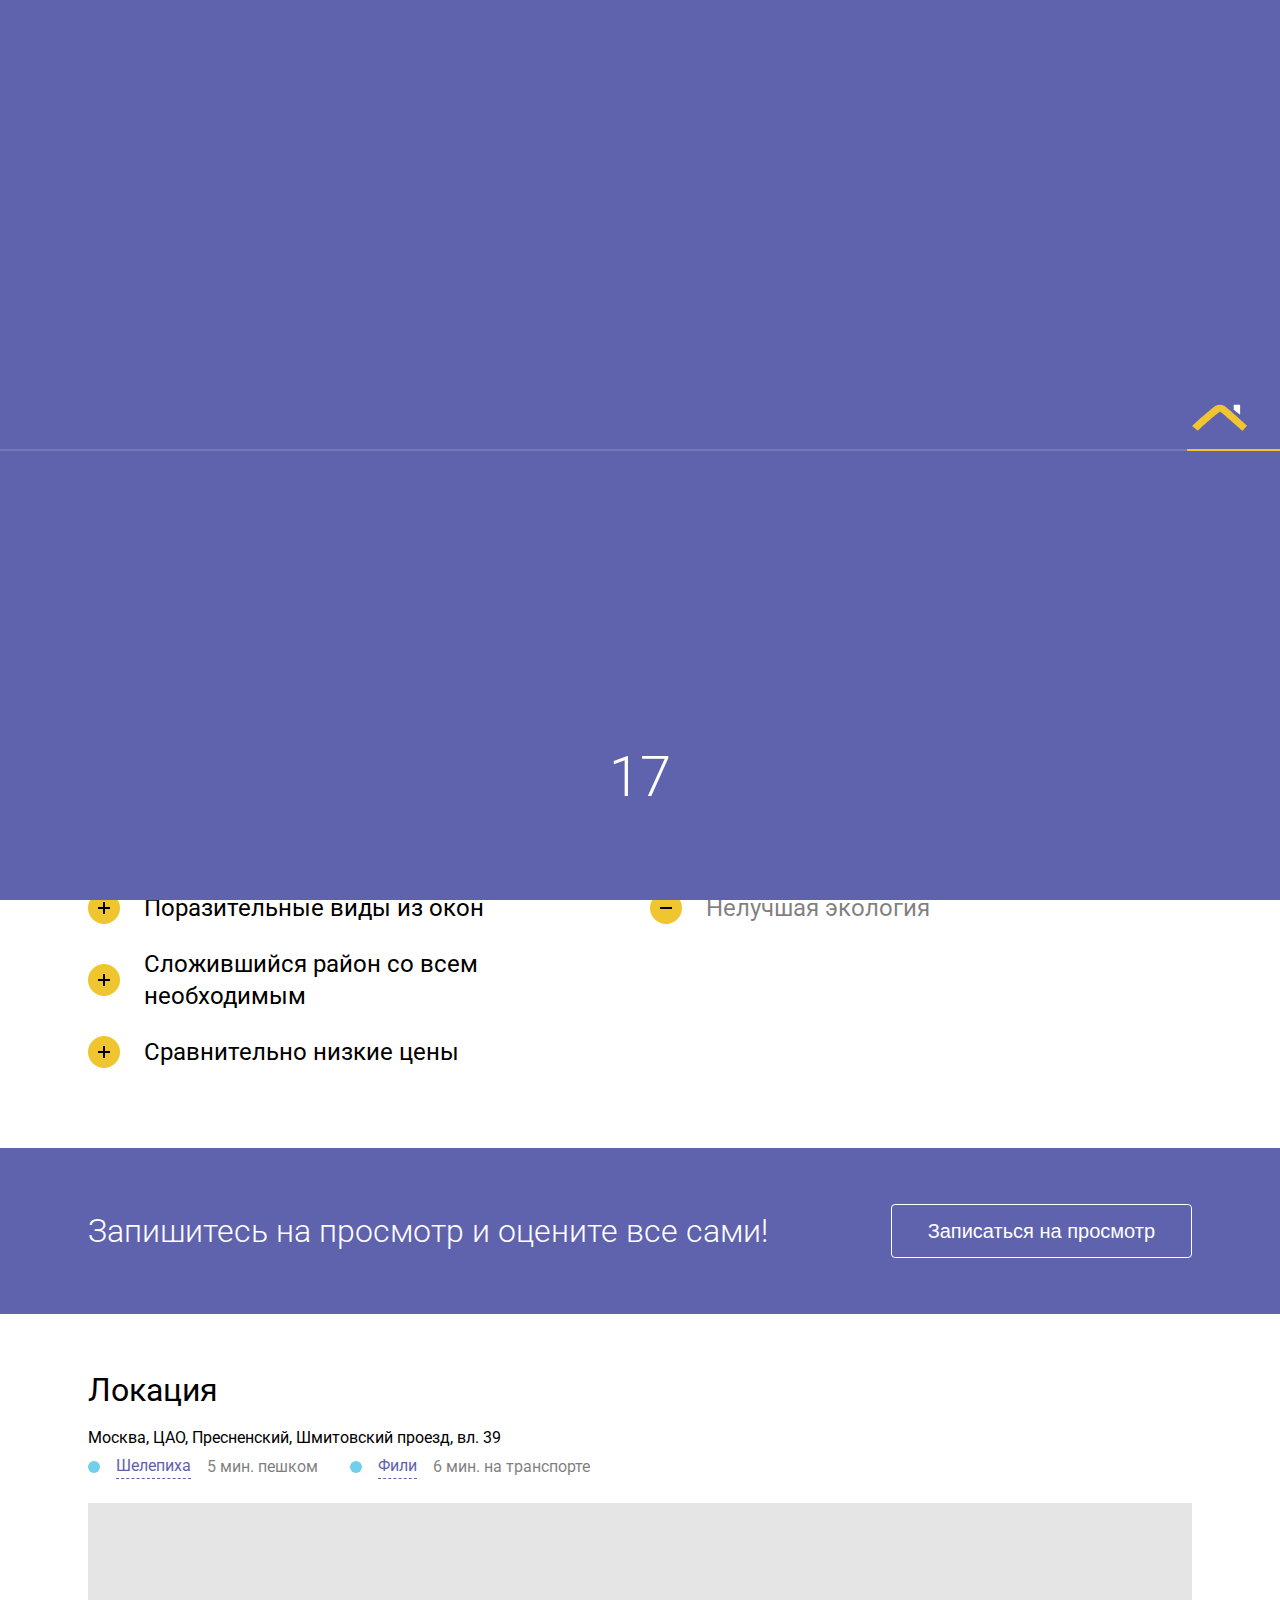
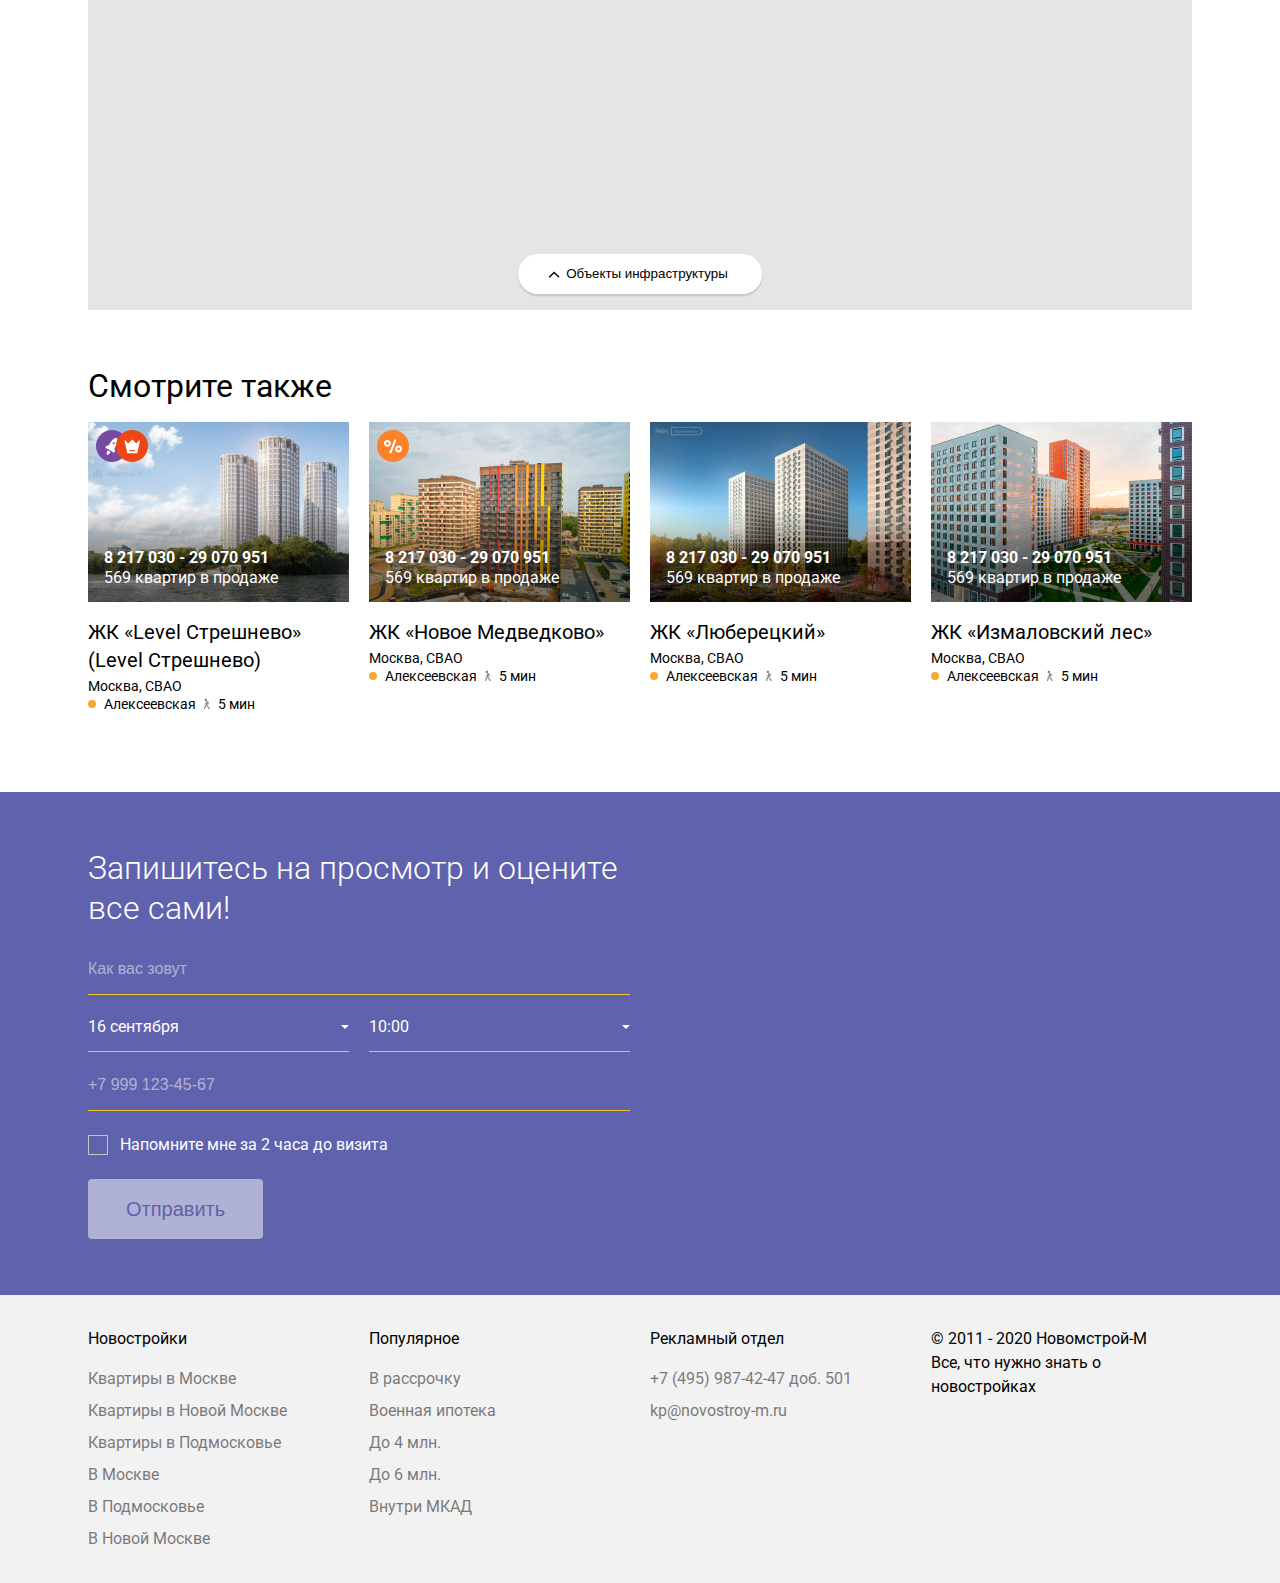
<file: index.html>
<!doctype html>
<html lang="ru">
<head>
	<meta charset="utf-8">
    <meta http-equiv="X-UA-Compatible" content="IE=edge">
    <meta name="viewport" content="width=device-width, initial-scale=1">
	<meta name="theme-color" content="#5f62fa">
	<meta name="apple-mobile-web-app-status-bar-style" content="#5f62fa" />
	<meta name="format-detection" content="telephone=no" />
	<meta name="description" content="Description">
	<meta name="keywords" content="key, words">

	<title>Home</title>
	<link rel="stylesheet" href="css/style.min.css">
	<script src="js/jquery-3.5.1.min.js"></script>
	<script src="js/jquery.maskedinput.min.js"></script>
</head>

<body class="loading">
	<div class="rt-loader">
		<div class="rt-loader__bar">
			
		</div>
		<div class="rt-loader__progress">
			<div class="rt-loader__logo"></div>
		</div>
		<div class="rt-loader__percent"></div>
	</div>
	<header class="rt-header">
		<div class="rt-header__logo">
			<a href="#" class="rt-header__logolink"></a>
		</div>
		<div class="rt-header__menu">
			<ul class="rt-header__menulist">
				<li class="rt-header__menuitem">
					<a href="#" class="rt-header__menulink">Описание</a>
				</li>
				<li class="rt-header__menuitem">
					<a href="#" class="rt-header__menulink">Локация</a>
				</li>
				<li class="rt-header__menuitem">
					<a href="#" class="rt-header__menulink">Смотрите также</a>
				</li>
				<li class="rt-header__menuitem">
					<a href="#" class="rt-header__menulink rt-header__menulink--active">Запись на просмотр</a>
				</li>
			</ul>
			
		</div>
		<button type="button" class="rt-header__bar"></button>
	</header>
	<div class="rt-section rt-section--bg-purple">
		<div class="rt-slider">
			<div class="rt-slider__container">
				<div class="rt-slider__slide">
					<div class="rt-slider__caption">
						<div class="rt-slider__title">Многофункциональный жилой квартал HEADLINER</div>
						<span class="rt-slider__subtitle">Сдача - 4 кв. 2022, есть данные</span>
					</div>
					<img src="images/slide-1.jpg" alt="" class="rt-slider__image" />
				</div>
				<div class="rt-slider__slide">
					<div class="rt-slider__caption">
						<div class="rt-slider__title">Slide 2</div>
						<span class="rt-slider__subtitle">Сдача - 4 кв. 2022, есть данные</span>
					</div>
					<img src="images/slide-2.jpg" alt="" class="rt-slider__image" />
				</div>
				<div class="rt-slider__slide">
					<div class="rt-slider__caption">
						<div class="rt-slider__title">Slide 3</div>
						<span class="rt-slider__subtitle">Сдача - 4 кв. 2022, есть данные</span>
					</div>
					<img src="images/slide-1.jpg" alt="" class="rt-slider__image" />
				</div>
				<div class="rt-slider__slide">
					<div class="rt-slider__caption">
						<div class="rt-slider__title">Slide 4</div>
						<span class="rt-slider__subtitle">Сдача - 4 кв. 2022, есть данные</span>
					</div>
					<img src="images/slide-2.jpg" alt="" class="rt-slider__image" />
				</div>
				<div class="rt-slider__slide">
					<div class="rt-slider__caption">
						<div class="rt-slider__title">Slide 5</div>
						<span class="rt-slider__subtitle">Сдача - 4 кв. 2022, есть данные</span>
					</div>
					<img src="images/slide-1.jpg" alt="" class="rt-slider__image" />
				</div>
			</div>
			<div class="rt-slider__nav">
				<ul class="rt-slider__navlist">
					<li class="rt-slider__navitem rt-slider__navitem--active">
						<a href="#" class="rt-slider__navlink"></a>
					</li>
					<li class="rt-slider__navitem">
						<a href="#" class="rt-slider__navlink"></a>
					</li>
					<li class="rt-slider__navitem">
						<a href="#" class="rt-slider__navlink"></a>
					</li>
					<li class="rt-slider__navitem">
						<a href="#" class="rt-slider__navlink"></a>
					</li>
					<li class="rt-slider__navitem">
						<a href="#" class="rt-slider__navlink"></a>
					</li>
				</ul>
			</div>
		</div>
	</div>
	<div class="rt-section rt-sm-pv-8 rt-md-pv-12 rt-lg-pv-14">
		<div class="rt-container">
			<div class="rt-row">
				<div class="rt-col-4">
					<div class="rt-tabs">
						<div class="rt-tabs__header">
							<div class="rt-tabs__scroller">
								<ul class="rt-tabs__list">
									<li class="rt-tabs__item rt-tabs__item--active">
										<a href="#tab-1" class="rt-tabs__link">Плюсы и минусы</a>
									</li>
									<li class="rt-tabs__item">
										<a href="#tab-2" class="rt-tabs__link">Аэротур</a>
									</li>
									<li class="rt-tabs__item">
										<a href="#tab-3" class="rt-tabs__link">Планировки</a>
									</li>
									<li class="rt-tabs__item">
										<a href="#tab-4" class="rt-tabs__link">Застройщик</a>
									</li>
								</ul>
							
							</div>
						
						</div>
						<div class="rt-tabs__content">
							<div class="rt-tabs__tab rt-tabs__tab--active" id="tab-1">
								<div class="rt-row">
									<div class="rt-col-1 rt-col-md-2 rt-col-lg-2">
										<ul class="rt-list-pm rt-list-pm--plus">
											<li class="rt-list-pm__item">Приврекательная архитекутра</li>
											<li class="rt-list-pm__item">Большой выбор квартир</li>
											<li class="rt-list-pm__item">Поразительные виды из окон</li>
											<li class="rt-list-pm__item">Сложившийся район со всем необходимым</li>
											<li class="rt-list-pm__item">Сравнительно низкие цены</li>
										</ul>
									</div>
									<div class="rt-col-1 rt-col-md-2 rt-col-lg-2">
										<ul class="rt-list-pm rt-list-pm--minus">
											<li class="rt-list-pm__item">Недостаток собственной инфраструктуры</li>
											<li class="rt-list-pm__item">Частые пробки вокруг</li>
											<li class="rt-list-pm__item">Нелучшая экология</li>
										</ul>
									</div>
								</div>
							</div>
							<div class="rt-tabs__tab" id="tab-2">Tab 2</div>
							<div class="rt-tabs__tab" id="tab-3">Tab 3</div>
							<div class="rt-tabs__tab" id="tab-4">Tab 4</div>
						</div>
					</div>
				</div>
			</div>
		</div>
	</div>
	<div class="rt-section rt-section--bg-purple rt-sm-pv-8 rt-md-pv-12 rt-lg-pv-14">
		<div class="rt-container">
			<div class="rt-row">
				<div class="rt-col-lg-4">
					<div class="rt-cta">
						<div class="rt-cta__text">
							Запишитесь на просмотр и оцените все сами!
						</div>
						<button type="button" class="rt-cta__button">Записаться на просмотр</button>
					</div>
				</div>
			</div>
		</div>
	</div>
	<div class="rt-section rt-sm-pt-8 rt-md-pt-12 rt-lg-pt-14">
		<div class="rt-container">
			<div class="rt-row">
				<div class="rt-col-1 rt-col-md-2 rt-col-lg-4">
					<div class="rt-section__title">Локация</div>
				</div>
				<div class="rt-col-1 rt-col-md-2 rt-col-lg-4">
					<div class="rt-location__address">Москва, ЦАО, Пресненский, Шмитовский проезд, вл. 39</div>
				</div>
				<div class="rt-col-1 rt-col-md-2 rt-col-lg-4">
					<div class="rt-location__distance">
						<div class="rt-location__metro rt-location__metro--lblue">
							<a href="#" class="rt-location__link">Шелепиха</a>
							<span class="rt-location__time">5 мин. пешком</span>
						</div>
						<div class="rt-location__metro rt-location__metro--lblue">
							<a href="#" class="rt-location__link">Фили</a>
							<span class="rt-location__time">6 мин. на транспорте</span>
						</div>
					</div>
				</div>
			</div>
		</div>
	</div>
	<div class="rt-map">
		<div class="rt-map__placeholder">
			<script async src="https://api-maps.yandex.ru/services/constructor/1.0/js/?um=constructor%3Ad7cacf31368c9d6804cde7a53b078598e60991da3026c1674d7686fd5ce61ed7&amp;lang=ru_RU&amp;scroll=true"></script>
			<div class="rt-map__filter rt-map__filter--hidden">
				<div class="rt-map__list">
					<div class="rt-map__scroll">
					<div class="rt-field rt-mb-5">
						<label class="rt-checkbox rt-checkbox--white">
							<input type="checkbox" class="rt-checkbox__input" checked>
							<span class="rt-checkbox__thumb"></span>
							<span class="rt-checkbox__text">Школы</span>
						</label>

					</div>
					<div class="rt-field rt-mb-5">
						<label class="rt-checkbox rt-checkbox--white">
							<input type="checkbox" class="rt-checkbox__input" checked>
							<span class="rt-checkbox__thumb"></span>
							<span class="rt-checkbox__text">Аптеки</span>
						</label>

					</div>
					<div class="rt-field rt-mb-5">
						<label class="rt-checkbox rt-checkbox--white">
							<input type="checkbox" class="rt-checkbox__input">
							<span class="rt-checkbox__thumb"></span>
							<span class="rt-checkbox__text">Высшие учебные заведения</span>
						</label>

					</div>
					<div class="rt-field rt-mb-5">
						<label class="rt-checkbox rt-checkbox--white">
							<input type="checkbox" class="rt-checkbox__input">
							<span class="rt-checkbox__thumb"></span>
							<span class="rt-checkbox__text">Больницы</span>
						</label>

					</div>
					<div class="rt-field rt-mb-5">
						<label class="rt-checkbox rt-checkbox--white">
							<input type="checkbox" class="rt-checkbox__input" checked>
							<span class="rt-checkbox__thumb"></span>
							<span class="rt-checkbox__text">Магазины</span>
						</label>

					</div>
					<div class="rt-field rt-mb-5">
						<label class="rt-checkbox rt-checkbox--white">
							<input type="checkbox" class="rt-checkbox__input" checked>
							<span class="rt-checkbox__thumb"></span>
							<span class="rt-checkbox__text">Фитнес</span>
						</label>

					</div>
					<div class="rt-field rt-mb-5">
						<label class="rt-checkbox rt-checkbox--white">
							<input type="checkbox" class="rt-checkbox__input" checked>
							<span class="rt-checkbox__thumb"></span>
							<span class="rt-checkbox__text">Фитнес</span>
						</label>

					</div>
					<div class="rt-field rt-mb-5">
						<label class="rt-checkbox rt-checkbox--white">
							<input type="checkbox" class="rt-checkbox__input" checked>
							<span class="rt-checkbox__thumb"></span>
							<span class="rt-checkbox__text">Фитнес</span>
						</label>

					</div>
					<div class="rt-field rt-mb-5">
						<label class="rt-checkbox rt-checkbox--white">
							<input type="checkbox" class="rt-checkbox__input" checked>
							<span class="rt-checkbox__thumb"></span>
							<span class="rt-checkbox__text">Фитнес</span>
						</label>

					</div>
					<div class="rt-field rt-mb-5">
						<label class="rt-checkbox rt-checkbox--white">
							<input type="checkbox" class="rt-checkbox__input" checked>
							<span class="rt-checkbox__thumb"></span>
							<span class="rt-checkbox__text">Фитнес</span>
						</label>

					</div>
					<div class="rt-field rt-mb-5">
						<label class="rt-checkbox rt-checkbox--white">
							<input type="checkbox" class="rt-checkbox__input" checked>
							<span class="rt-checkbox__thumb"></span>
							<span class="rt-checkbox__text">Фитнес</span>
						</label>

					</div>
					<div class="rt-field rt-mb-5">
						<label class="rt-checkbox rt-checkbox--white">
							<input type="checkbox" class="rt-checkbox__input" checked>
							<span class="rt-checkbox__thumb"></span>
							<span class="rt-checkbox__text">Фитнес</span>
						</label>

					</div>
					<div class="rt-field rt-mb-5">
						<label class="rt-checkbox rt-checkbox--white">
							<input type="checkbox" class="rt-checkbox__input" checked>
							<span class="rt-checkbox__thumb"></span>
							<span class="rt-checkbox__text">Фитнес</span>
						</label>

					</div>
					<div class="rt-field">
						<label class="rt-checkbox rt-checkbox--white">
							<input type="checkbox" class="rt-checkbox__input" checked>
							<span class="rt-checkbox__thumb"></span>
							<span class="rt-checkbox__text">Фитнес</span>
						</label>

					</div>
					</div>
				</div>
			</div>
			<button class="rt-map__button"><span class="rt-map__btn-text">Объекты инфраструктуры</span></button>
		</div>
	</div>
	<div class="rt-section rt-sm-pb-8 rt-md-pb-12 rt-lg-pb-14">
		<div class="rt-container">
			<div class="rt-row">
				<div class="rt-col-lg-4">
					<div class="rt-section__title">Смотрите также</div>
				</div>
				<div class="rt-col-1 rt-col-md-1 rt-col-lg-1">
					<div class="rt-card">
						<a href="#" class="rt-card__picture">
							<div class="rt-card__bages">
								<div class="rt-bage">
									<div class="rt-bage__icon rt-bage__icon--roket"></div>
									<div class="rt-bage__text">Text bage</div>
								</div>
								<div class="rt-bage">
									<div class="rt-bage__icon rt-bage__icon--crown"></div>
									<div class="rt-bage__text">Text bage</div>
								</div>
							</div>
							<div class="rt-card__meta">
								<div class="rt-card__price">8 217 030 - 29 070 951</div>
								<div class="rt-card__count">569 квартир в продаже</div>
							</div>
							<img src="images/r-1.png" alt="ЖК &laquo;Level Стрешнево&raquo; (Level Стрешнево)" class="rt-card__image" />
							<div class="rt-card__overlay"></div>
						</a>
						<a href="#" class="rt-card__title">ЖК &laquo;Level Стрешнево&raquo; (Level Стрешнево)</a>
						<div class="rt-card__location">Москва, СВАО</div>
						<div class="rt-card__metro">
							<div class="rt-card__name rt-card__name--marker rt-card__name--orange">Алексеевская</div>
							<div class="rt-card__distance">5 мин</div>
						</div>
					</div>
				</div>
				<div class="rt-col-1 rt-col-md-1 rt-col-lg-1">
					<div class="rt-card">
						<a href="#" class="rt-card__picture">
							<div class="rt-card__bages">
								<div class="rt-bage">
									<div class="rt-bage__icon rt-bage__icon--sale"></div>
									<div class="rt-bage__text">Действуют скидки</div>
								</div>
							</div>
							<div class="rt-card__meta">
								<div class="rt-card__price">8 217 030 - 29 070 951</div>
								<div class="rt-card__count">569 квартир в продаже</div>
							</div>
							<img src="images/r-2.png" alt="ЖК &laquo;Новое Медведково&raquo;" class="rt-card__image" />
							<div class="rt-card__overlay"></div>
						</a>
						<a href="#" class="rt-card__title">ЖК &laquo;Новое Медведково&raquo;</a>
						<div class="rt-card__location">Москва, СВАО</div>
						<div class="rt-card__metro">
							<div class="rt-card__name rt-card__name--marker rt-card__name--orange">Алексеевская</div>
							<div class="rt-card__distance">5 мин</div>
						</div>
					</div>
				</div>
				<div class="rt-col-1 rt-col-md-1 rt-col-lg-1">
					<div class="rt-card">
						<a href="#" class="rt-card__picture">
							<div class="rt-card__bages">
							
							</div>
							<div class="rt-card__meta">
								<div class="rt-card__price">8 217 030 - 29 070 951</div>
								<div class="rt-card__count">569 квартир в продаже</div>
							</div>
							<img src="images/r-3.png" alt="ЖК &laquo;Люберецкий&raquo;" class="rt-card__image" />
							<div class="rt-card__overlay"></div>
						</a>
						<a href="#" class="rt-card__title">ЖК &laquo;Люберецкий&raquo;</a>
						<div class="rt-card__location">Москва, СВАО</div>
						<div class="rt-card__metro">
							<div class="rt-card__name rt-card__name--marker rt-card__name--orange">Алексеевская</div>
							<div class="rt-card__distance">5 мин</div>
						</div>
					</div>
				</div>
				<div class="rt-col-1 rt-col-md-1 rt-col-lg-1">
					<div class="rt-card">
						<a href="#" class="rt-card__picture">
							<div class="rt-card__bages">
							
							</div>
							<div class="rt-card__meta">
								<div class="rt-card__price">8 217 030 - 29 070 951</div>
								<div class="rt-card__count">569 квартир в продаже</div>
							</div>
							<img src="images/r-4.png" alt="ЖК &laquo;Измаловский лес&raquo;" class="rt-card__image" />
							<div class="rt-card__overlay"></div>
						</a>
						<a href="#" class="rt-card__title">ЖК &laquo;Измаловский лес&raquo;</a>
						<div class="rt-card__location">Москва, СВАО</div>
						<div class="rt-card__metro">
							<div class="rt-card__name rt-card__name--marker rt-card__name--orange">Алексеевская</div>
							<div class="rt-card__distance">5 мин</div>
						</div>
					</div>
				</div>
			
			</div>
		</div>
	</div>
	<div class="rt-section rt-section--bg-purple rt-sm-pv-8 rt-md-pv-12 rt-lg-pv-14">
		<div class="rt-splash"	>
			<div class="rt-splash__wrapper">
				<div class="rt-splash__icon">
				<div class="rt-checkmark">
					<div class="rt-checkmark__sign"></div>
					<div class="rt-checkmark__circle rt-checkmark__circle--top rt-checkmark__circle--a-50"></div>
					<div class="rt-checkmark__overlay"></div>
					<div class="rt-checkmark__circle rt-checkmark__circle--bottom rt-checkmark__circle--a-100"></div>
				</div>
				</div>
				<div class="rt-splash__text">
					<div class="rt-splash__title">Вы успешно записались на просмотр в ЖК Headliner!</div>
					<div class="rt-splash__subtitle">Мы ждем вас 16 сентября в 16:00</div>
				</div>
			</div>
		</div>
		<div class="rt-container">
			<div class="rt-row">
				<div class="rt-col-1 rt-col-md-2 rt-col-lg-2">
					<div class="rt-recorrding">
						<div class="rt-recording__title">
							Запишитесь на просмотр и оцените все сами!
						</div>
						<div class="rt-recording__form">
							<form id="form">
								<div class="rt-row">
									<div class="rt-col-1 rt-col-md-2 rt-col-lg-2">
										<div class="rt-field rt-mb-2">
											<input type="text" name="name" placeholder="Как вас зовут" class="rt-field__input" autocomplete="off" />
										</div>
									</div>
									<div class="rt-col-1 rt-col-md-1 rt-col-lg-1">
										<div class="rt-field rt-mb-2">
											<div class="rt-select">
												<select name="date">
													<option value="16-09-2020" selected>16 сентября</option>
													<option value="17-09-2020">17 сентября</option>
													<option value="18-09-2020">18 сентября</option>
													<option value="19-09-2020">19 сентября</option>
													<option value="20-09-2020">20 сентября</option>
													<option value="21-09-2020">21 сентября</option>
													<option value="22-09-2020">22 сентября</option>
													<option value="23-09-2020">23 сентября</option>
												</select>
											</div>
										</div>
									</div>
									<div class="rt-col-1 rt-col-md-1 rt-col-lg-1">
										<div class="rt-field rt-mb-2">
											<div class="rt-select">
												<select name="time">
													<option value="10">10:00</option>
													<option value="12">12:00</option>
													<option value="14">14:00</option>
													<option value="16">16:00</option>
													<option value="18">18:00</option>
													<option value="20">20:00</option>
												</select>

											</div>
										</div>
									</div>
									<div class="rt-col-1 rt-col-md-2 rt-col-lg-2">
										<div class="rt-field rt-mb-6">
											<input type="text" name="phone" placeholder="Ваш телефон" class="rt-field__input" autocomplete="off" />
										</div>
									</div>
									<div class="rt-col-1 rt-col-md-2 rt-col-lg-2">
										<div class="rt-field rt-mb-6">
											<label class="rt-checkbox rt-checkbox--yellow">
												<input type="checkbox" class="rt-checkbox__input">
												<span class="rt-checkbox__thumb"></span>
												<span class="rt-checkbox__text">Напомните мне за 2 часа до визита</span>
											</label>

										</div>
									</div>
									<div class="rt-col-1 rt-col-md-2 rt-col-lg-2">
										<div class="rt-field">
											<button type="button" class="rt-button" data-action="submit-form" disabled>Отправить</button>
										</div>
									</div>
								</div>
							</form>
						</div>
					
					</div>
				</div>
			</div>
		</div>
	</div>
	<footer class="rt-footer">
		<div class="rt-container">
			<div class="rt-row">
				<div class="rt-col-1 rt-col-md-1 rt-col-lg-1">
					<div class="rt-footnav rt-footnav--collapsible">
						<h6 class="rt-footnav__title">Новостройки</h6>
						<ul class="rt-footnav__list">
							<li class="rt-footnav__item">
								<a href="#" class="rt-footnav__link">Квартиры в Москве</a>
							</li>
							<li class="rt-footnav__item">
								<a href="#" class="rt-footnav__link">Квартиры в Новой Москве</a>
							</li>
							<li class="rt-footnav__item">
								<a href="#" class="rt-footnav__link">Квартиры в Подмосковье</a>
							</li>
							<li class="rt-footnav__item">
								<a href="#" class="rt-footnav__link">В Москве</a>
							</li>
							<li class="rt-footnav__item">
								<a href="#" class="rt-footnav__link">В Подмосковье</a>
							</li>
							<li class="rt-footnav__item">
								<a href="#" class="rt-footnav__link">В Новой Москве</a>
							</li>
						</ul>
					</div>
					
				</div>
				<div class="rt-col-1 rt-col-md-1 rt-col-lg-1">
					<div class="rt-footnav rt-footnav--collapsible">
						<h6 class="rt-footnav__title">Популярное</h6>
						<ul class="rt-footnav__list">
							<li class="rt-footnav__item">
								<a href="#" class="rt-footnav__link">В рассрочку</a>
							</li>
							<li class="rt-footnav__item">
								<a href="#" class="rt-footnav__link">Военная ипотека</a>
							</li>
							<li class="rt-footnav__item">
								<a href="#" class="rt-footnav__link">До 4 млн.</a>
							</li>
							<li class="rt-footnav__item">
								<a href="#" class="rt-footnav__link">До 6 млн.</a>
							</li>
							<li class="rt-footnav__item">
								<a href="#" class="rt-footnav__link">Внутри МКАД</a>
							</li>
						</ul>
					</div>
				</div>
				<div class="rt-col-1 rt-col-md-1 rt-col-lg-1">
					<div class="rt-footnav">
						<h6 class="rt-footnav__title">Рекламный отдел</h6>
						<ul class="rt-footnav__list">
							<li class="rt-footnav__item">
								<a href="tel:+74959874247" class="rt-footnav__link">+7 (495) 987-42-47 доб. 501</a>
							</li>
							<li class="rt-footnav__item">
								<a href="mailto:kp@novostroy-m.ru?subject=Subject&body=Text" class="rt-footnav__link">kp@novostroy-m.ru</a>
							</li>
						</ul>
					</div>
				</div>
				<div class="rt-col-1 rt-col-md-1 rt-col-lg-1">
					<div class="rt-footcopy">
						<p>&copy; 2011 - 2020 Новомстрой-М<br>Все, что нужно знать о<br>новостройках</p>
					</div>
				</div>
			</div>
		</div>
	</footer>
	
	<script src="js/override.js"></script>
</body>
</html>
</file>
<file: css/style.min.css>
@import url("https://fonts.googleapis.com/css2?family=Roboto:wght@100;300;400&display=swap");*,*:before,*:after{box-sizing:border-box}html,body,div,span,object,iframe,figure,h1,h2,h3,h4,h5,h6,p,blockquote,pre,a,code,em,img,small,strike,strong,sub,sup,tt,b,u,i,ol,ul,li,fieldset,form,label,table,caption,tbody,tfoot,thead,tr,th,td,main,canvas,embed,footer,header,nav,section,video{margin:0;padding:0;border:0;font-size:100%;font:inherit;vertical-align:baseline;text-rendering:optimizeLegibility;-webkit-font-smoothing:subpixel-antialiased;-webkit-font-smoothing:antialiased;-moz-osx-font-smoothing:grayscale;text-size-adjust:none}footer,header,nav,section,main{display:block}html,body{height:100%;min-height:100%}body{line-height:1;background:#fff;font-family:Roboto;font-style:normal;font-weight:normal;font-size:16px;color:#000}body.loading{overflow:hidden}ol,ul{list-style:none}blockquote,q{quotes:none}blockquote:before,blockquote:after,q:before,q:after{content:"";content:none}table{border-collapse:collapse;border-spacing:0}input{-webkit-appearance:none;border-radius:0}input::-ms-clear{display:none}button{padding:0}a{text-decoration:none}input:focus,button:focus{outline:none}.rt-mt-0{margin-top:0px}.rt-mb-0{margin-bottom:0px}.rt-ml-0{margin-left:0px}.rt-mr-0{margin-right:0px}.rt-mt-1{margin-top:4px}.rt-mb-1{margin-bottom:4px}.rt-ml-1{margin-left:4px}.rt-mr-1{margin-right:4px}.rt-mt-2{margin-top:8px}.rt-mb-2{margin-bottom:8px}.rt-ml-2{margin-left:8px}.rt-mr-2{margin-right:8px}.rt-mt-3{margin-top:12px}.rt-mb-3{margin-bottom:12px}.rt-ml-3{margin-left:12px}.rt-mr-3{margin-right:12px}.rt-mt-4{margin-top:16px}.rt-mb-4{margin-bottom:16px}.rt-ml-4{margin-left:16px}.rt-mr-4{margin-right:16px}.rt-mt-5{margin-top:20px}.rt-mb-5{margin-bottom:20px}.rt-ml-5{margin-left:20px}.rt-mr-5{margin-right:20px}.rt-mt-6{margin-top:24px}.rt-mb-6{margin-bottom:24px}.rt-ml-6{margin-left:24px}.rt-mr-6{margin-right:24px}.rt-mt-7{margin-top:28px}.rt-mb-7{margin-bottom:28px}.rt-ml-7{margin-left:28px}.rt-mr-7{margin-right:28px}.rt-mt-8{margin-top:32px}.rt-mb-8{margin-bottom:32px}.rt-ml-8{margin-left:32px}.rt-mr-8{margin-right:32px}.rt-mt-9{margin-top:36px}.rt-mb-9{margin-bottom:36px}.rt-ml-9{margin-left:36px}.rt-mr-9{margin-right:36px}.rt-mt-10{margin-top:40px}.rt-mb-10{margin-bottom:40px}.rt-ml-10{margin-left:40px}.rt-mr-10{margin-right:40px}.rt-mt-11{margin-top:44px}.rt-mb-11{margin-bottom:44px}.rt-ml-11{margin-left:44px}.rt-mr-11{margin-right:44px}.rt-mt-12{margin-top:48px}.rt-mb-12{margin-bottom:48px}.rt-ml-12{margin-left:48px}.rt-mr-12{margin-right:48px}.rt-mt-13{margin-top:52px}.rt-mb-13{margin-bottom:52px}.rt-ml-13{margin-left:52px}.rt-mr-13{margin-right:52px}.rt-mt-14{margin-top:56px}.rt-mb-14{margin-bottom:56px}.rt-ml-14{margin-left:56px}.rt-mr-14{margin-right:56px}.rt-mt-15{margin-top:60px}.rt-mb-15{margin-bottom:60px}.rt-ml-15{margin-left:60px}.rt-mr-15{margin-right:60px}.rt-mt-16{margin-top:64px}.rt-mb-16{margin-bottom:64px}.rt-ml-16{margin-left:64px}.rt-mr-16{margin-right:64px}.rt-mt-17{margin-top:68px}.rt-mb-17{margin-bottom:68px}.rt-ml-17{margin-left:68px}.rt-mr-17{margin-right:68px}.rt-mt-18{margin-top:72px}.rt-mb-18{margin-bottom:72px}.rt-ml-18{margin-left:72px}.rt-mr-18{margin-right:72px}.rt-mt-19{margin-top:76px}.rt-mb-19{margin-bottom:76px}.rt-ml-19{margin-left:76px}.rt-mr-19{margin-right:76px}.rt-mt-20{margin-top:80px}.rt-mb-20{margin-bottom:80px}.rt-ml-20{margin-left:80px}.rt-mr-20{margin-right:80px}.rt-sm-pt-0{padding-top:0px}.rt-sm-pb-0{padding-bottom:0px}.rt-sm-pl-0{padding-left:0px}.rt-sm-pr-0{padding-right:0px}.rt-sm-pv-0{padding-top:0px;padding-bottom:0px}.rt-sm-ph-0{padding-left:0px;padding-left:0px}.rt-sm-pt-1{padding-top:4px}.rt-sm-pb-1{padding-bottom:4px}.rt-sm-pl-1{padding-left:4px}.rt-sm-pr-1{padding-right:4px}.rt-sm-pv-1{padding-top:4px;padding-bottom:4px}.rt-sm-ph-1{padding-left:4px;padding-left:4px}.rt-sm-pt-2{padding-top:8px}.rt-sm-pb-2{padding-bottom:8px}.rt-sm-pl-2{padding-left:8px}.rt-sm-pr-2{padding-right:8px}.rt-sm-pv-2{padding-top:8px;padding-bottom:8px}.rt-sm-ph-2{padding-left:8px;padding-left:8px}.rt-sm-pt-3{padding-top:12px}.rt-sm-pb-3{padding-bottom:12px}.rt-sm-pl-3{padding-left:12px}.rt-sm-pr-3{padding-right:12px}.rt-sm-pv-3{padding-top:12px;padding-bottom:12px}.rt-sm-ph-3{padding-left:12px;padding-left:12px}.rt-sm-pt-4{padding-top:16px}.rt-sm-pb-4{padding-bottom:16px}.rt-sm-pl-4{padding-left:16px}.rt-sm-pr-4{padding-right:16px}.rt-sm-pv-4{padding-top:16px;padding-bottom:16px}.rt-sm-ph-4{padding-left:16px;padding-left:16px}.rt-sm-pt-5{padding-top:20px}.rt-sm-pb-5{padding-bottom:20px}.rt-sm-pl-5{padding-left:20px}.rt-sm-pr-5{padding-right:20px}.rt-sm-pv-5{padding-top:20px;padding-bottom:20px}.rt-sm-ph-5{padding-left:20px;padding-left:20px}.rt-sm-pt-6{padding-top:24px}.rt-sm-pb-6{padding-bottom:24px}.rt-sm-pl-6{padding-left:24px}.rt-sm-pr-6{padding-right:24px}.rt-sm-pv-6{padding-top:24px;padding-bottom:24px}.rt-sm-ph-6{padding-left:24px;padding-left:24px}.rt-sm-pt-7{padding-top:28px}.rt-sm-pb-7{padding-bottom:28px}.rt-sm-pl-7{padding-left:28px}.rt-sm-pr-7{padding-right:28px}.rt-sm-pv-7{padding-top:28px;padding-bottom:28px}.rt-sm-ph-7{padding-left:28px;padding-left:28px}.rt-sm-pt-8{padding-top:32px}.rt-sm-pb-8{padding-bottom:32px}.rt-sm-pl-8{padding-left:32px}.rt-sm-pr-8{padding-right:32px}.rt-sm-pv-8{padding-top:32px;padding-bottom:32px}.rt-sm-ph-8{padding-left:32px;padding-left:32px}.rt-sm-pt-9{padding-top:36px}.rt-sm-pb-9{padding-bottom:36px}.rt-sm-pl-9{padding-left:36px}.rt-sm-pr-9{padding-right:36px}.rt-sm-pv-9{padding-top:36px;padding-bottom:36px}.rt-sm-ph-9{padding-left:36px;padding-left:36px}.rt-sm-pt-10{padding-top:40px}.rt-sm-pb-10{padding-bottom:40px}.rt-sm-pl-10{padding-left:40px}.rt-sm-pr-10{padding-right:40px}.rt-sm-pv-10{padding-top:40px;padding-bottom:40px}.rt-sm-ph-10{padding-left:40px;padding-left:40px}.rt-sm-pt-11{padding-top:44px}.rt-sm-pb-11{padding-bottom:44px}.rt-sm-pl-11{padding-left:44px}.rt-sm-pr-11{padding-right:44px}.rt-sm-pv-11{padding-top:44px;padding-bottom:44px}.rt-sm-ph-11{padding-left:44px;padding-left:44px}.rt-sm-pt-12{padding-top:48px}.rt-sm-pb-12{padding-bottom:48px}.rt-sm-pl-12{padding-left:48px}.rt-sm-pr-12{padding-right:48px}.rt-sm-pv-12{padding-top:48px;padding-bottom:48px}.rt-sm-ph-12{padding-left:48px;padding-left:48px}.rt-sm-pt-13{padding-top:52px}.rt-sm-pb-13{padding-bottom:52px}.rt-sm-pl-13{padding-left:52px}.rt-sm-pr-13{padding-right:52px}.rt-sm-pv-13{padding-top:52px;padding-bottom:52px}.rt-sm-ph-13{padding-left:52px;padding-left:52px}.rt-sm-pt-14{padding-top:56px}.rt-sm-pb-14{padding-bottom:56px}.rt-sm-pl-14{padding-left:56px}.rt-sm-pr-14{padding-right:56px}.rt-sm-pv-14{padding-top:56px;padding-bottom:56px}.rt-sm-ph-14{padding-left:56px;padding-left:56px}.rt-sm-pt-15{padding-top:60px}.rt-sm-pb-15{padding-bottom:60px}.rt-sm-pl-15{padding-left:60px}.rt-sm-pr-15{padding-right:60px}.rt-sm-pv-15{padding-top:60px;padding-bottom:60px}.rt-sm-ph-15{padding-left:60px;padding-left:60px}.rt-sm-pt-16{padding-top:64px}.rt-sm-pb-16{padding-bottom:64px}.rt-sm-pl-16{padding-left:64px}.rt-sm-pr-16{padding-right:64px}.rt-sm-pv-16{padding-top:64px;padding-bottom:64px}.rt-sm-ph-16{padding-left:64px;padding-left:64px}.rt-sm-pt-17{padding-top:68px}.rt-sm-pb-17{padding-bottom:68px}.rt-sm-pl-17{padding-left:68px}.rt-sm-pr-17{padding-right:68px}.rt-sm-pv-17{padding-top:68px;padding-bottom:68px}.rt-sm-ph-17{padding-left:68px;padding-left:68px}.rt-sm-pt-18{padding-top:72px}.rt-sm-pb-18{padding-bottom:72px}.rt-sm-pl-18{padding-left:72px}.rt-sm-pr-18{padding-right:72px}.rt-sm-pv-18{padding-top:72px;padding-bottom:72px}.rt-sm-ph-18{padding-left:72px;padding-left:72px}.rt-sm-pt-19{padding-top:76px}.rt-sm-pb-19{padding-bottom:76px}.rt-sm-pl-19{padding-left:76px}.rt-sm-pr-19{padding-right:76px}.rt-sm-pv-19{padding-top:76px;padding-bottom:76px}.rt-sm-ph-19{padding-left:76px;padding-left:76px}.rt-sm-pt-20{padding-top:80px}.rt-sm-pb-20{padding-bottom:80px}.rt-sm-pl-20{padding-left:80px}.rt-sm-pr-20{padding-right:80px}.rt-sm-pv-20{padding-top:80px;padding-bottom:80px}.rt-sm-ph-20{padding-left:80px;padding-left:80px}@media(min-width: 768px){.rt-md-pt-0{padding-top:0px}.rt-md-pb-0{padding-bottom:0px}.rt-md-pl-0{padding-left:0px}.rt-md-pr-0{padding-right:0px}.rt-md-pv-0{padding-top:0px;padding-bottom:0px}.rt-md-ph-0{padding-left:0px;padding-left:0px}.rt-md-pt-1{padding-top:4px}.rt-md-pb-1{padding-bottom:4px}.rt-md-pl-1{padding-left:4px}.rt-md-pr-1{padding-right:4px}.rt-md-pv-1{padding-top:4px;padding-bottom:4px}.rt-md-ph-1{padding-left:4px;padding-left:4px}.rt-md-pt-2{padding-top:8px}.rt-md-pb-2{padding-bottom:8px}.rt-md-pl-2{padding-left:8px}.rt-md-pr-2{padding-right:8px}.rt-md-pv-2{padding-top:8px;padding-bottom:8px}.rt-md-ph-2{padding-left:8px;padding-left:8px}.rt-md-pt-3{padding-top:12px}.rt-md-pb-3{padding-bottom:12px}.rt-md-pl-3{padding-left:12px}.rt-md-pr-3{padding-right:12px}.rt-md-pv-3{padding-top:12px;padding-bottom:12px}.rt-md-ph-3{padding-left:12px;padding-left:12px}.rt-md-pt-4{padding-top:16px}.rt-md-pb-4{padding-bottom:16px}.rt-md-pl-4{padding-left:16px}.rt-md-pr-4{padding-right:16px}.rt-md-pv-4{padding-top:16px;padding-bottom:16px}.rt-md-ph-4{padding-left:16px;padding-left:16px}.rt-md-pt-5{padding-top:20px}.rt-md-pb-5{padding-bottom:20px}.rt-md-pl-5{padding-left:20px}.rt-md-pr-5{padding-right:20px}.rt-md-pv-5{padding-top:20px;padding-bottom:20px}.rt-md-ph-5{padding-left:20px;padding-left:20px}.rt-md-pt-6{padding-top:24px}.rt-md-pb-6{padding-bottom:24px}.rt-md-pl-6{padding-left:24px}.rt-md-pr-6{padding-right:24px}.rt-md-pv-6{padding-top:24px;padding-bottom:24px}.rt-md-ph-6{padding-left:24px;padding-left:24px}.rt-md-pt-7{padding-top:28px}.rt-md-pb-7{padding-bottom:28px}.rt-md-pl-7{padding-left:28px}.rt-md-pr-7{padding-right:28px}.rt-md-pv-7{padding-top:28px;padding-bottom:28px}.rt-md-ph-7{padding-left:28px;padding-left:28px}.rt-md-pt-8{padding-top:32px}.rt-md-pb-8{padding-bottom:32px}.rt-md-pl-8{padding-left:32px}.rt-md-pr-8{padding-right:32px}.rt-md-pv-8{padding-top:32px;padding-bottom:32px}.rt-md-ph-8{padding-left:32px;padding-left:32px}.rt-md-pt-9{padding-top:36px}.rt-md-pb-9{padding-bottom:36px}.rt-md-pl-9{padding-left:36px}.rt-md-pr-9{padding-right:36px}.rt-md-pv-9{padding-top:36px;padding-bottom:36px}.rt-md-ph-9{padding-left:36px;padding-left:36px}.rt-md-pt-10{padding-top:40px}.rt-md-pb-10{padding-bottom:40px}.rt-md-pl-10{padding-left:40px}.rt-md-pr-10{padding-right:40px}.rt-md-pv-10{padding-top:40px;padding-bottom:40px}.rt-md-ph-10{padding-left:40px;padding-left:40px}.rt-md-pt-11{padding-top:44px}.rt-md-pb-11{padding-bottom:44px}.rt-md-pl-11{padding-left:44px}.rt-md-pr-11{padding-right:44px}.rt-md-pv-11{padding-top:44px;padding-bottom:44px}.rt-md-ph-11{padding-left:44px;padding-left:44px}.rt-md-pt-12{padding-top:48px}.rt-md-pb-12{padding-bottom:48px}.rt-md-pl-12{padding-left:48px}.rt-md-pr-12{padding-right:48px}.rt-md-pv-12{padding-top:48px;padding-bottom:48px}.rt-md-ph-12{padding-left:48px;padding-left:48px}.rt-md-pt-13{padding-top:52px}.rt-md-pb-13{padding-bottom:52px}.rt-md-pl-13{padding-left:52px}.rt-md-pr-13{padding-right:52px}.rt-md-pv-13{padding-top:52px;padding-bottom:52px}.rt-md-ph-13{padding-left:52px;padding-left:52px}.rt-md-pt-14{padding-top:56px}.rt-md-pb-14{padding-bottom:56px}.rt-md-pl-14{padding-left:56px}.rt-md-pr-14{padding-right:56px}.rt-md-pv-14{padding-top:56px;padding-bottom:56px}.rt-md-ph-14{padding-left:56px;padding-left:56px}.rt-md-pt-15{padding-top:60px}.rt-md-pb-15{padding-bottom:60px}.rt-md-pl-15{padding-left:60px}.rt-md-pr-15{padding-right:60px}.rt-md-pv-15{padding-top:60px;padding-bottom:60px}.rt-md-ph-15{padding-left:60px;padding-left:60px}.rt-md-pt-16{padding-top:64px}.rt-md-pb-16{padding-bottom:64px}.rt-md-pl-16{padding-left:64px}.rt-md-pr-16{padding-right:64px}.rt-md-pv-16{padding-top:64px;padding-bottom:64px}.rt-md-ph-16{padding-left:64px;padding-left:64px}.rt-md-pt-17{padding-top:68px}.rt-md-pb-17{padding-bottom:68px}.rt-md-pl-17{padding-left:68px}.rt-md-pr-17{padding-right:68px}.rt-md-pv-17{padding-top:68px;padding-bottom:68px}.rt-md-ph-17{padding-left:68px;padding-left:68px}.rt-md-pt-18{padding-top:72px}.rt-md-pb-18{padding-bottom:72px}.rt-md-pl-18{padding-left:72px}.rt-md-pr-18{padding-right:72px}.rt-md-pv-18{padding-top:72px;padding-bottom:72px}.rt-md-ph-18{padding-left:72px;padding-left:72px}.rt-md-pt-19{padding-top:76px}.rt-md-pb-19{padding-bottom:76px}.rt-md-pl-19{padding-left:76px}.rt-md-pr-19{padding-right:76px}.rt-md-pv-19{padding-top:76px;padding-bottom:76px}.rt-md-ph-19{padding-left:76px;padding-left:76px}.rt-md-pt-20{padding-top:80px}.rt-md-pb-20{padding-bottom:80px}.rt-md-pl-20{padding-left:80px}.rt-md-pr-20{padding-right:80px}.rt-md-pv-20{padding-top:80px;padding-bottom:80px}.rt-md-ph-20{padding-left:80px;padding-left:80px}}@media(min-width: 1144px){.rt-lg-pt-0{padding-top:0px}.rt-lg-pb-0{padding-bottom:0px}.rt-lg-pl-0{padding-left:0px}.rt-lg-pr-0{padding-right:0px}.rt-lg-pv-0{padding-top:0px;padding-bottom:0px}.rt-lg-ph-0{padding-left:0px;padding-right:0px}.rt-lg-pt-1{padding-top:4px}.rt-lg-pb-1{padding-bottom:4px}.rt-lg-pl-1{padding-left:4px}.rt-lg-pr-1{padding-right:4px}.rt-lg-pv-1{padding-top:4px;padding-bottom:4px}.rt-lg-ph-1{padding-left:4px;padding-right:4px}.rt-lg-pt-2{padding-top:8px}.rt-lg-pb-2{padding-bottom:8px}.rt-lg-pl-2{padding-left:8px}.rt-lg-pr-2{padding-right:8px}.rt-lg-pv-2{padding-top:8px;padding-bottom:8px}.rt-lg-ph-2{padding-left:8px;padding-right:8px}.rt-lg-pt-3{padding-top:12px}.rt-lg-pb-3{padding-bottom:12px}.rt-lg-pl-3{padding-left:12px}.rt-lg-pr-3{padding-right:12px}.rt-lg-pv-3{padding-top:12px;padding-bottom:12px}.rt-lg-ph-3{padding-left:12px;padding-right:12px}.rt-lg-pt-4{padding-top:16px}.rt-lg-pb-4{padding-bottom:16px}.rt-lg-pl-4{padding-left:16px}.rt-lg-pr-4{padding-right:16px}.rt-lg-pv-4{padding-top:16px;padding-bottom:16px}.rt-lg-ph-4{padding-left:16px;padding-right:16px}.rt-lg-pt-5{padding-top:20px}.rt-lg-pb-5{padding-bottom:20px}.rt-lg-pl-5{padding-left:20px}.rt-lg-pr-5{padding-right:20px}.rt-lg-pv-5{padding-top:20px;padding-bottom:20px}.rt-lg-ph-5{padding-left:20px;padding-right:20px}.rt-lg-pt-6{padding-top:24px}.rt-lg-pb-6{padding-bottom:24px}.rt-lg-pl-6{padding-left:24px}.rt-lg-pr-6{padding-right:24px}.rt-lg-pv-6{padding-top:24px;padding-bottom:24px}.rt-lg-ph-6{padding-left:24px;padding-right:24px}.rt-lg-pt-7{padding-top:28px}.rt-lg-pb-7{padding-bottom:28px}.rt-lg-pl-7{padding-left:28px}.rt-lg-pr-7{padding-right:28px}.rt-lg-pv-7{padding-top:28px;padding-bottom:28px}.rt-lg-ph-7{padding-left:28px;padding-right:28px}.rt-lg-pt-8{padding-top:32px}.rt-lg-pb-8{padding-bottom:32px}.rt-lg-pl-8{padding-left:32px}.rt-lg-pr-8{padding-right:32px}.rt-lg-pv-8{padding-top:32px;padding-bottom:32px}.rt-lg-ph-8{padding-left:32px;padding-right:32px}.rt-lg-pt-9{padding-top:36px}.rt-lg-pb-9{padding-bottom:36px}.rt-lg-pl-9{padding-left:36px}.rt-lg-pr-9{padding-right:36px}.rt-lg-pv-9{padding-top:36px;padding-bottom:36px}.rt-lg-ph-9{padding-left:36px;padding-right:36px}.rt-lg-pt-10{padding-top:40px}.rt-lg-pb-10{padding-bottom:40px}.rt-lg-pl-10{padding-left:40px}.rt-lg-pr-10{padding-right:40px}.rt-lg-pv-10{padding-top:40px;padding-bottom:40px}.rt-lg-ph-10{padding-left:40px;padding-right:40px}.rt-lg-pt-11{padding-top:44px}.rt-lg-pb-11{padding-bottom:44px}.rt-lg-pl-11{padding-left:44px}.rt-lg-pr-11{padding-right:44px}.rt-lg-pv-11{padding-top:44px;padding-bottom:44px}.rt-lg-ph-11{padding-left:44px;padding-right:44px}.rt-lg-pt-12{padding-top:48px}.rt-lg-pb-12{padding-bottom:48px}.rt-lg-pl-12{padding-left:48px}.rt-lg-pr-12{padding-right:48px}.rt-lg-pv-12{padding-top:48px;padding-bottom:48px}.rt-lg-ph-12{padding-left:48px;padding-right:48px}.rt-lg-pt-13{padding-top:52px}.rt-lg-pb-13{padding-bottom:52px}.rt-lg-pl-13{padding-left:52px}.rt-lg-pr-13{padding-right:52px}.rt-lg-pv-13{padding-top:52px;padding-bottom:52px}.rt-lg-ph-13{padding-left:52px;padding-right:52px}.rt-lg-pt-14{padding-top:56px}.rt-lg-pb-14{padding-bottom:56px}.rt-lg-pl-14{padding-left:56px}.rt-lg-pr-14{padding-right:56px}.rt-lg-pv-14{padding-top:56px;padding-bottom:56px}.rt-lg-ph-14{padding-left:56px;padding-right:56px}.rt-lg-pt-15{padding-top:60px}.rt-lg-pb-15{padding-bottom:60px}.rt-lg-pl-15{padding-left:60px}.rt-lg-pr-15{padding-right:60px}.rt-lg-pv-15{padding-top:60px;padding-bottom:60px}.rt-lg-ph-15{padding-left:60px;padding-right:60px}.rt-lg-pt-16{padding-top:64px}.rt-lg-pb-16{padding-bottom:64px}.rt-lg-pl-16{padding-left:64px}.rt-lg-pr-16{padding-right:64px}.rt-lg-pv-16{padding-top:64px;padding-bottom:64px}.rt-lg-ph-16{padding-left:64px;padding-right:64px}.rt-lg-pt-17{padding-top:68px}.rt-lg-pb-17{padding-bottom:68px}.rt-lg-pl-17{padding-left:68px}.rt-lg-pr-17{padding-right:68px}.rt-lg-pv-17{padding-top:68px;padding-bottom:68px}.rt-lg-ph-17{padding-left:68px;padding-right:68px}.rt-lg-pt-18{padding-top:72px}.rt-lg-pb-18{padding-bottom:72px}.rt-lg-pl-18{padding-left:72px}.rt-lg-pr-18{padding-right:72px}.rt-lg-pv-18{padding-top:72px;padding-bottom:72px}.rt-lg-ph-18{padding-left:72px;padding-right:72px}.rt-lg-pt-19{padding-top:76px}.rt-lg-pb-19{padding-bottom:76px}.rt-lg-pl-19{padding-left:76px}.rt-lg-pr-19{padding-right:76px}.rt-lg-pv-19{padding-top:76px;padding-bottom:76px}.rt-lg-ph-19{padding-left:76px;padding-right:76px}.rt-lg-pt-20{padding-top:80px}.rt-lg-pb-20{padding-bottom:80px}.rt-lg-pl-20{padding-left:80px}.rt-lg-pr-20{padding-right:80px}.rt-lg-pv-20{padding-top:80px;padding-bottom:80px}.rt-lg-ph-20{padding-left:80px;padding-right:80px}}.rt-align-center{align-items:center}.rt-container{width:100%;margin-right:auto;margin-left:auto;padding-right:24px;padding-left:24px}@media (min-width: 768px){.rt-container{max-width:724px;padding-right:10px;padding-left:10px}}@media (min-width: 1144px){.rt-container{max-width:1124px}}.rt-row{display:flex;flex-wrap:wrap;margin-right:-24px;margin-left:-24px;position:relative}@media(min-width: 768px){.rt-row{margin-right:-10px;margin-left:-10px}}.rt-col-0,.rt-col-md-0,.rt-col-lg-0,.rt-col-1,.rt-col-md-1,.rt-col-lg-1,.rt-col-2,.rt-col-md-2,.rt-col-lg-2,.rt-col-3,.rt-col-md-3,.rt-col-lg-3,.rt-col-4,.rt-col-md-4,.rt-col-lg-4{position:relative;width:100%;padding-right:24px;padding-left:24px}@media(min-width: 768px){.rt-col-0,.rt-col-md-0,.rt-col-lg-0,.rt-col-1,.rt-col-md-1,.rt-col-lg-1,.rt-col-2,.rt-col-md-2,.rt-col-lg-2,.rt-col-3,.rt-col-md-3,.rt-col-lg-3,.rt-col-4,.rt-col-md-4,.rt-col-lg-4{padding-right:10px;padding-left:10px}}.rt-col-0{flex:0 0 100%;max-width:100%}.rt-col-1{flex:0 0 100%;max-width:100%}@media(min-width: 768px){.rt-col-md-0{flex:0 0 0px;max-width:0px}.rt-col-sm--offset-0{margin-left:0px}.rt-col-md-1{flex:0 0 362px;max-width:362px}.rt-col-sm--offset-1{margin-left:362px}.rt-col-md-2{flex:0 0 724px;max-width:724px}.rt-col-sm--offset-2{margin-left:724px}}@media(min-width: 1144px){.rt-col-lg-0{flex:0 0 0px;max-width:0px}.rt-col-lg--offset-0{margin-left:0px}.rt-col-lg-1{flex:0 0 281px;max-width:281px}.rt-col-lg--offset-1{margin-left:281px}.rt-col-lg-2{flex:0 0 562px;max-width:562px}.rt-col-lg--offset-2{margin-left:562px}.rt-col-lg-3{flex:0 0 843px;max-width:843px}.rt-col-lg--offset-3{margin-left:843px}.rt-col-lg-4{flex:0 0 1124px;max-width:1124px}.rt-col-lg--offset-4{margin-left:1124px}}.rt-loader{position:fixed;top:0;left:0;bottom:0;right:0;background:#5f62ac;z-index:200;transform:scaleX(-1)}.rt-loader__bar{height:1px;background:rgba(255,255,255,0.3);width:100%;position:absolute;top:50%;transform:translateY(-50%);left:0;z-index:1}.rt-loader__progress{border-bottom:2px solid #f0c630;width:0;min-width:64px;position:absolute;top:50%;transform:translateY(-50%) scaleX(-1);left:0;margin:-32px 0 0 0;z-index:1}.rt-loader__percent{position:absolute;bottom:95px;font-weight:300;font-size:56px;line-height:56px;left:50%;transform:translateX(-50%) scaleX(-1);color:#fff}.rt-loader__logo{width:64px;height:64px;background-image:url(../images/sprite.svg#logo);background-position:center center;background-repeat:no-repeat;background-size:55px 27px;animation:fadeIn .3s linear}@keyframes fadeIn{0%{opacity:0}100%{opacity:1}}.rt-header{position:absolute;top:0;left:0;right:0;padding:0 24px;display:flex;justify-content:space-between;z-index:1;border-bottom:1px solid rgba(255,255,255,0.3);align-items:center}@media(min-width: 768px){.rt-header{padding:0 24px}}.rt-header__logolink{display:block;width:28px;height:14px;background-image:url(../images/sprite.svg#logo);background-position:center center;background-repeat:no-repeat}@media(min-width: 768px){.rt-header__logolink{width:55px;height:27px}}.rt-header__menu{display:none;position:absolute;top:100%;left:0;right:0;background:#4a439d;padding:32px 24px}@media(min-width: 768px){.rt-header__menu{display:block !important;padding:0;background:transparent;position:relative}}@media(min-width: 768px){.rt-header__menulist{display:flex}}.rt-header__menuitem{margin:0 0 16px 0}.rt-header__menuitem:last-child{margin:0}@media(min-width: 768px){.rt-header__menuitem{margin:0 0 0 40px}.rt-header__menuitem:last-child{margin:0 0 0 40px}}.rt-header__menulink{display:block;color:#fff;line-height:16px;position:relative;transition:all .3s ease}@media(min-width: 768px){.rt-header__menulink{padding:32px 0}.rt-header__menulink::before{opacity:0;content:""}.rt-header__menulink:hover::before,.rt-header__menulink--active::before{content:"";display:block;width:100%;height:2px;background:#f0c630;position:absolute;bottom:-1px;left:0;transition:all .3s ease;opacity:1}}.rt-header__bar{border:none;background-color:transparent;height:32px;width:32px;background-image:url(../images/sprite.svg#bar);background-position:center center;background-repeat:no-repeat;background-size:22px 18px;cursor:pointer;margin:8px 0}@media(min-width: 768px){.rt-header__bar{display:none}}.rt-header__bar--close{background-color:#f0c630;background-image:url(../images/sprite.svg#times);background-position:center center;background-repeat:no-repeat}.rt-slider{padding:49px 0 0 0;overflow:hidden}@media(min-width: 768px){.rt-slider{margin-left:calc((100% - 724px) / 2 + 10px);padding:0}}@media(min-width: 1144px){.rt-slider{margin-left:calc((100% - 1124px) / 2 + 10px)}}.rt-slider__slide{display:none;position:absolute;top:0;left:0;width:100%;height:100%}.rt-slider__container{margin-left:50%;height:232px;position:relative}@media(min-width: 768px){.rt-slider__container{height:496px;margin-left:181px}}@media(min-width: 1144px){.rt-slider__container{height:528px;margin-left:281px}}.rt-slider__picture{height:100%;width:100%}.rt-slider__image{height:100%;width:100%;object-fit:cover}.rt-slider__caption{position:absolute;color:#fff;top:48px;left:-100%;right:0;margin:0 24px}@media(min-width: 768px){.rt-slider__caption{left:-181px;top:220px;margin:0;max-width:724px}}@media(min-width: 1144px){.rt-slider__caption{left:-281px;top:220px;margin:0;max-width:calc(261px * 3 + 20px)}}.rt-slider__title{font-weight:300;font-size:24px;line-height:32px}@media(min-width: 768px){.rt-slider__title{font-size:40px;line-height:48px}}@media(min-width: 1144px){.rt-slider__title{font-size:56px;line-height:64px}}.rt-slider__subtitle{font-size:16px;line-height:24px;margin:16px 0 0 0;display:block}.rt-slider__nav{margin:24px}@media(min-width: 768px){.rt-slider__nav{margin:48px 0 48px 181px}}@media(min-width: 1144px){.rt-slider__nav{margin:48px 0 48px 281px}}.rt-slider__navlist{display:flex;justify-content:center}@media(min-width: 768px){.rt-slider__navlist{justify-content:flex-start}}.rt-slider__navitem{display:block;width:12px;height:12px;flex:0 0 12px;background:#fff;opacity:.5;margin:0 24px 0 0}.rt-slider__navitem:last-child{margin:0}.rt-slider__navitem--active{opacity:1}.rt-slider__navlink{display:block;width:100%;height:100%}@media(min-width: 1144px){.rt-cta{display:flex;align-items:center;justify-content:space-between}}.rt-cta__text{color:#fff;font-weight:300;font-size:20px;line-height:28px}@media(min-width: 768px){.rt-cta__text{font-size:28px;line-height:36px}}@media(min-width: 1144px){.rt-cta__text{font-size:32px;line-height:40px}}.rt-cta__button{border:1px solid #fff;border-radius:4px;padding:14px 36px;line-height:24px;color:#fff;background:none;margin:24px 0 0 0;width:100%;transition:all .3s ease;cursor:pointer}.rt-cta__button:hover{border:1px solid #f0c630}@media(min-width: 768px){.rt-cta__button{font-size:20px;line-height:28px;width:auto}}@media(min-width: 1144px){.rt-cta__button{font-size:20px;line-height:24px;margin:0}}.rt-bage{position:relative;transition:all .3s ease;z-index:1}.rt-bage:not(:first-child){margin:0 0 0 -12px}.rt-bage__icon{width:32px;height:32px;flex:0 0 32px;border-radius:50%;position:relative;z-index:101}.rt-bage__icon--roket{background:#774aa3;background-image:url(../images/sprite.svg#roket);background-position:center center;background-repeat:no-repeat;background-size:20px 23px}.rt-bage__icon--crown{background:#ee4713;background-image:url(../images/sprite.svg#crown);background-position:center center;background-repeat:no-repeat;background-size:17px 15px}.rt-bage__icon--sale{background:#fc822a;background-image:url(../images/sprite.svg#sale);background-position:center center;background-repeat:no-repeat;background-size:32px 32px}.rt-bage__text{position:absolute;color:#fff;font-size:16px;line-height:32px;background:rgba(0,0,0,0.6);height:32px;left:16px;top:0;border-radius:0 16px 16px 0;white-space:nowrap;z-index:-1;width:0;transition:all .3s ease;overflow:hidden;pointer-events:none}.rt-bage:hover{z-index:100}.rt-bage:hover .rt-bage__text{width:auto;padding:0 12px 0 24px;z-index:99}.rt-location__address{font-size:16px;line-height:24px;margin:0 0 16px 0;color:#000}@media(min-width: 768px){.rt-location__address{margin:0 0 4px 0}}.rt-location__distance{margin:0 0 32px 0}@media(min-width: 768px){.rt-location__distance{display:flex;margin:0 0 24px 0}}.rt-location__metro{margin:0 0 14px 0;line-height:24px;display:flex;align-items:center}@media(min-width: 768px){.rt-location__metro{margin:0 32px 0 0}}.rt-location__metro--lblue::before{content:"";border-radius:50%;width:12px;height:12px;flex:0 0 12px;background:#71cfec;margin:0 16px 0 0}.rt-location__link{display:inline-block;color:#5f62ac;border-bottom:1px dashed #5f62ac}.rt-location__link:hover{border-bottom:1px solid transparent}.rt-location__time{color:#000;opacity:.5;margin:0 0 0 16px}.rt-map{height:263px;margin:0 0 32px 0;position:relative;width:100%}@media(min-width: 768px){.rt-map{margin:0 0 48px 0;height:407px}}@media(min-width: 1144px){.rt-map{margin:0 auto 56px;width:1104px}}.rt-map__placeholder{height:100%;background:#e5e5e5}.rt-map__button{position:absolute;bottom:16px;left:50%;transform:translate(-50%);background:#fff;box-shadow:0px 2px 2px rgba(0,0,0,0.15);border-radius:24px;line-height:24px;border:none;padding:8px 24px;cursor:pointer;display:flex}.rt-map__button::before{content:"";display:block;width:24px;height:24px;background:url(../images/sprite.svg#angle-up);background-size:14px 7px;background-repeat:no-repeat;background-position:center center}.rt-map__button--open::before{content:"";display:block;width:24px;height:24px;background:url(../images/sprite.svg#angle-down);background-size:14px 7px;background-repeat:no-repeat;background-position:center center}.rt-map__btn-text{display:none}@media(min-width: 768px){.rt-map__btn-text{display:inline-block;margin:0 10px 0 0}}.rt-map__filter{position:absolute;top:0;left:0;width:100%;height:100%;background:rgba(0,0,0,0.7);display:none}.rt-map__list{width:100%;height:100%;color:#fff;background:#5f62ac;margin:0 auto;padding:26px 26px 76px 26px}@media(min-width: 768px){.rt-map__list{width:375px;padding:50px 48px 76px 48px}}.rt-map__scroll{width:100%;height:100%;overflow:auto}.rt-map__scroll::-webkit-scrollbar{width:4px;height:5px}.rt-map__scroll::-webkit-scrollbar-thumb{background:#e5e5e5;border-radius:13px;background-clip:padding-box}.rt-map__scroll::-webkit-scrollbar-track{background:transparent}.rt-card{margin:0 0 24px 0}.rt-card:hover .rt-card__image{transform:scale(1.3)}.rt-card:hover .rt-card__title{color:#5f62ac}.rt-card__picture{position:relative;width:100%;display:block;height:180px;margin:0 0 16px 0;overflow:hidden}@media(min-width: 768px){.rt-card__picture{height:236px}}@media(min-width: 1144px){.rt-card__picture{height:180px}}.rt-card__image{width:100%;height:100%;object-fit:cover;position:relative;transition:all .3s ease;z-index:1}.rt-card__bages{position:absolute;top:0;left:0;z-index:3;padding:8px 8px 0 8px;display:flex}.rt-card__meta{position:absolute;bottom:0;left:0;right:0;color:#fff;padding:0 16px 16px;z-index:3}.rt-card__price{line-height:16px;font-weight:700;margin:0 0 4px 0}.rt-card__price{line-height:16px}.rt-card__title{margin:0 0 4px 0;color:#000;font-size:20px;line-height:28px;display:inline-block;transition:all .3s ease}.rt-card__location{font-size:14px;line-height:16px;margin:0 0 2px 0}.rt-card__metro{display:flex;font-size:14px;line-height:16px}.rt-card__name{margin:0 8px 0 0;display:flex;align-items:center}.rt-card__name--marker::before{content:"";margin:0 8px 0 0;display:block;width:8px;height:8px;flex:0 0 8px;border-radius:50%}.rt-card__name--orange::before{background:#fca82a}.rt-card__distance{position:relative;display:flex}.rt-card__distance::before{content:"";margin:0 8px 0 0;display:block;width:6px;opacity:.5;height:16px;background:url(../images/sprite.svg#distance)}.rt-card__overlay{position:absolute;bottom:0;left:0;right:0;top:0;background:linear-gradient(180deg, transparent 47.69%, rgba(0,0,0,0.46) 79.98%);z-index:2}.rt-splash{background:#5f62ac;position:absolute;top:0;left:0;right:0;bottom:0;z-index:1;display:none}.rt-splash__wrapper{height:100%;display:flex;flex-direction:column;justify-content:center;padding:0 24px;color:#fff}@media(min-width: 768px){.rt-splash__wrapper{flex-direction:row;justify-content:flex-start;width:724px;margin:0 auto;padding:0 10px;align-items:center}}@media(min-width: 1144px){.rt-splash__wrapper{width:1124px}}.rt-splash__icon{margin:0 0 24px 0}@media(min-width: 768px){.rt-splash__icon{margin:0 62px 0 0;width:240px;height:240px;flex:0 0 240px}}@media(min-width: 1144px){.rt-splash__text{max-width:422px}}@media(min-width: 1144px){.rt-splash__text{max-width:538px}}.rt-splash__title{font-weight:300;font-size:32px;line-height:40px}.rt-splash__subtitle{font-size:16px;line-height:24px;margin:24px 0 0 0}.rt-splash--stop-animation .rt-checkmark__sign{opacity:1}.rt-checkmark{position:relative;width:142px;height:142px}@media(min-width: 768px){.rt-checkmark{width:240px;height:240px}}.rt-checkmark__circle{position:absolute;border-radius:50%;width:100%;height:100%;margin:auto;left:0;right:0;transform:rotate(-45deg)}.rt-checkmark__circle--a-50{animation:rot-50 .49s linear;animation-fill-mode:forwards}.rt-checkmark__circle--a-100{animation:rot-100 .5s linear;animation-fill-mode:forwards;animation-delay:.5s}.rt-checkmark__circle--top{border-top:4px solid #fff;border-left:4px solid #fff;border-right:4px solid transparent;border-bottom:4px solid transparent}.rt-checkmark__circle--bottom{border-top:4px solid transparent;border-left:4px solid transparent;border-right:4px solid #fff;border-bottom:4px solid #fff;z-index:0;opacity:0}.rt-checkmark__overlay{background-color:#5f62ac;position:absolute;z-index:1;width:50%;height:100%;transform-origin:120px}.rt-checkmark__overlay--a-over{animation:hide 0s linear;animation-fill-mode:forwards;animation-delay:.5s}.rt-checkmark__sign{opacity:0;height:96px;width:35px;transform-origin:left top;border-right:4px solid #f0c630;border-top:4px solid #f0c630;content:"";left:45px;top:60px;position:absolute;z-index:10;animation:checkmark-mob 1s ease 1s;transform:scaleX(-1) rotate(135deg)}@media(min-width: 768px){.rt-checkmark__sign{left:55px;top:110px;height:220px;width:90px;animation:checkmark-tab 1s ease 1s}}@keyframes rot-50{100%{transform:rotate(135deg)}}@keyframes hide{100%{background-color:transparent}}@keyframes rot-100{0%{opacity:1;z-index:2}100%{transform:rotate(135deg);opacity:1;z-index:2}}@keyframes checkmark-mob{0%{height:0;width:0;opacity:1}40%{height:0;width:35px;opacity:1}100%{height:96px;width:35px;opacity:1}}@keyframes checkmark-tab{0%{height:0;width:0;opacity:1}40%{height:0;width:90px;opacity:1}100%{height:220px;width:90px;opacity:1}}.rt-field__input{border:none;background:none;border-bottom:1px solid #f0c630;padding:16px 0;display:block;width:100%;font-size:16px;line-height:16px;color:#fff}.rt-field__input::placeholder{color:#fff;opacity:.5}.rt-field--error .rt-field__input{border-bottom:1px solid #ee4713}.rt-select{position:relative;width:100%}.rt-select>select{display:none}.rt-select__selected{color:#fff;padding:16px 0;min-height:16px;cursor:pointer;border-bottom:1px solid #f0c630;user-select:none}.rt-select__selected::after{position:absolute;content:"";top:22px;right:0;width:0;height:0;border:4px solid transparent;border-color:#fff transparent transparent transparent}.rt-select__selected--open::after{border-color:transparent transparent #fff transparent;top:16px}.rt-select__list{position:absolute;background:#fff;top:100%;left:0;right:0;z-index:99;box-shadow:0px 8px 8px rgba(0,0,0,0.05);padding:8px 0;user-select:none;height:112px;overflow:auto}.rt-select__list::-webkit-scrollbar{width:4px;height:5px}.rt-select__list::-webkit-scrollbar-thumb{background:#e5e5e5;border-radius:13px;background-clip:padding-box}.rt-select__list::-webkit-scrollbar-track{background:transparent}.rt-select__list--hidden{display:none}.rt-select__item{color:#000;cursor:pointer;font-size:14px;padding:8px 16px;line-height:16px}.rt-select__item:hover,.rt-select__item--current{background-color:rgba(0,0,0,0.1)}.rt-checkbox{cursor:pointer;user-select:none;position:relative;display:inline-block;color:inherit;height:100%}.rt-checkbox__input{position:absolute;opacity:0;height:0;width:0}.rt-checkbox__input:checked ~ .rt-checkbox__thumb::after{content:"";position:absolute;left:7px;top:3px;width:5px;height:10px;border-width:0 2px 2px 0;border-style:solid;transform:rotate(45deg)}.rt-checkbox__thumb{position:absolute;top:50%;left:0;transform:translateY(-50%);transition:all .2s ease;cursor:pointer;width:20px;height:20px;border:1px solid #c4c4c4}.rt-checkbox__text{display:inline-block;height:100%;vertical-align:middle;line-height:20px;padding:0 0 0 32px;color:#fff}.rt-checkbox--yellow .rt-checkbox__input:checked ~ .rt-checkbox__thumb::after{border-color:#f0c630}.rt-checkbox--white .rt-checkbox__input:checked ~ .rt-checkbox__thumb::after{border-color:#fff}.rt-button{display:inline-block;padding:14px 36px;border-radius:4px;background:#fff;font-size:20px;line-height:28px;color:#5f62ac;border:none;cursor:pointer;transition:all .2s ease;text-align:center;border:2px solid #fff}.rt-button:disabled{opacity:.5;cursor:default}.rt-button:hover:not(:disabled){border:2px solid #f0c630;color:#f0c630}.rt-recording{background:#5f62ac;padding:56px 0}.rt-recording__title{font-weight:300;color:#fff;font-size:32px;line-height:40px;margin:0 0 16px 0}.rt-section{position:relative}.rt-section--bg-white{background:#fff}.rt-section--bg-purple{background:#5f62ac}.rt-section--lg-p56{@media(min-width: 1144px)}.rt-section__title{font-size:32px;line-height:40px;margin:0 0 16px 0}.rt-tabs__header{margin:0 -24px 16px -24px;padding:0 0 0 24px;height:42px;overflow:hidden;user-select:none;width:100%}@media(min-width: 768px){.rt-tabs__header{height:56px;margin:0 -24px 24px -24px}}@media(min-width: 1144px){.rt-tabs__header{height:56px;margin:0 -24px 32px -24px}}.rt-tabs__list{display:inline-flex}.rt-tabs__item{border-radius:28px;background:#e5e5e5;overflow:hidden;box-shadow:inset 0 0 1px 1px #e5e5e5;transition:all .3s ease;white-space:nowrap;margin:0 8px 0 0}.rt-tabs__item:last-child{margin:0}.rt-tabs__item--active{box-shadow:inset 0 0 1px 1px #c4c4c4;background:#fff}.rt-tabs__item:hover:not(.rt-tabs__item--active){box-shadow:inset 0 0 1px 1px #f0c630}@media(min-width: 1144px){.rt-tabs__item{margin:0 16px 0 0}}.rt-tabs__link{display:block;padding:8px 24px;font-size:16px;line-height:24px;color:#000}@media(min-width: 768px){.rt-tabs__link{padding:14px 24px;font-size:20px;line-height:28px}}@media(min-width: 1144px){.rt-tabs__link{font-size:20px;line-height:28px}}.rt-tabs__tab{display:none}.rt-tabs__tab--active{display:block}.rt-tabs__scroller{height:80px;overflow-y:hidden;overflow-x:auto}.rt-list-pm__item{margin:0 0 16px 0;display:flex;font-size:14px;line-height:22px;align-items:center}.rt-list-pm__item:last-child{margin:0}@media(min-width: 768px){.rt-list-pm__item{font-size:24px;line-height:32px;margin:0 0 24px 0}}@media(min-width: 1144px){.rt-list-pm__item{font-size:24px;line-height:32px;margin:0 0 24px 0}}.rt-list-pm--plus{margin:0 0 24px 0}.rt-list-pm--plus .rt-list-pm__item::before{display:block;content:"";background:#f0c630;border-radius:50%;width:32px;height:32px;flex:0 0 32px;margin:0 24px 0 0;background-image:url(../images/sprite.svg#plus);background-repeat:no-repeat;background-position:center center;background-size:12px 12px}.rt-list-pm--minus .rt-list-pm__item{color:rgba(0,0,0,0.5)}.rt-list-pm--minus .rt-list-pm__item::before{display:block;content:"";background:#f0c630;border-radius:50%;width:32px;height:32px;flex:0 0 32px;margin:0 24px 0 0;background-image:url(../images/sprite.svg#minus);background-repeat:no-repeat;background-position:center center;background-size:12px 2px}.rt-footer{padding:32px 0;background:#f2f2f2}.rt-footnav__title{line-height:24px;margin:0 0 16px 0;display:flex;align-items:center;justify-content:space-between}.rt-footnav__link{display:inline-block;opacity:.5;color:#000;line-height:24px}.rt-footnav__item{display:block;margin:0 0 8px 0}.rt-footnav__item:last-child{margin:0 0 16px 0}@media(min-width: 768px){.rt-footnav__item:last-child{margin:0 0 24px 0}}@media(min-width: 1144px){.rt-footnav__item:last-child{margin:0}}.rt-footnav--collapsible .rt-footnav__list{display:none}@media(min-width: 768px){.rt-footnav--collapsible .rt-footnav__list{display:block !important}}.rt-footnav--collapsible .rt-footnav__title{background-image:url(../images/sprite.svg#angle-down);background-position:right center;background-repeat:no-repeat;background-size:24px 7px;cursor:pointer}.rt-footnav--collapsible .rt-footnav__title--open{background-image:url(../images/sprite.svg#angle-up)}@media(min-width: 768px){.rt-footnav--collapsible .rt-footnav__title{cursor:default;background:none}}.rt-footcopy{line-height:24px}
</file>
